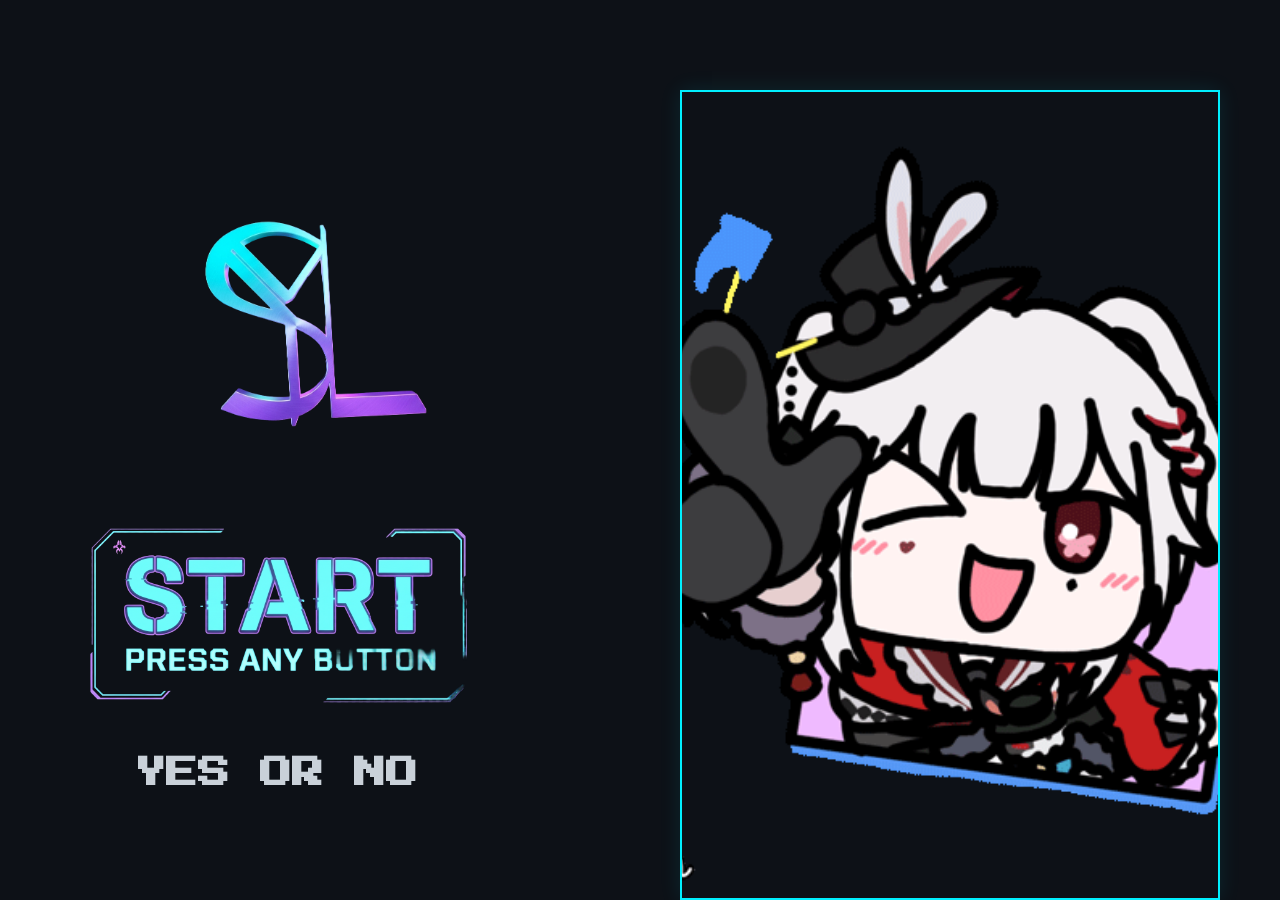
<file: index.html>
<!DOCTYPE html>
<html lang="es">
<head>
    <meta charset="UTF-8">
    <link rel="stylesheet" href="css/normalize.css" type="text/css">
    <link rel="stylesheet" href="css/style.css" type="text/css">
    <meta name="viewport" content="width=device-width, initial-scale=1.0">
    <title>Profile</title>
    <link rel="icon" type="image/png" href="picture/fot 2.jpg">
    <meta name="description" content="proceso creativo and works">
<link rel="preconnect" href="https://fonts.googleapis.com">
<link rel="preconnect" href="https://fonts.gstatic.com" crossorigin>
<link href="https://fonts.googleapis.com/css2?family=Nova+Square&family=Press+Start+2P&family=Saira+Stencil:ital,wght@0,100..900;1,100..900&display=swap"
 rel="stylesheet">
</head>
<body>
<main>
    <div class="col-izquierda">
        <img src="picture/final syl.png" alt="logo" class="logo">
        
        <img src="picture/start.png" alt="start" class="iniciar">

        <div class="yes-no">
            <a href="game.html">
            <h1 class="si">Yes</h1>
            </a>
            <h1 class="opcion">or</h1>
            <a href="game.html">
            <h1 class="negativo">No</h1>
            </a>
        </div>
    </div>
    <div class="contenedor-video">
        <div>
            <img class="animacion" src="picture/spwer.gif" alt="sparxie">
        </div>
    </div>
</main>
</body>
</html>
</file>
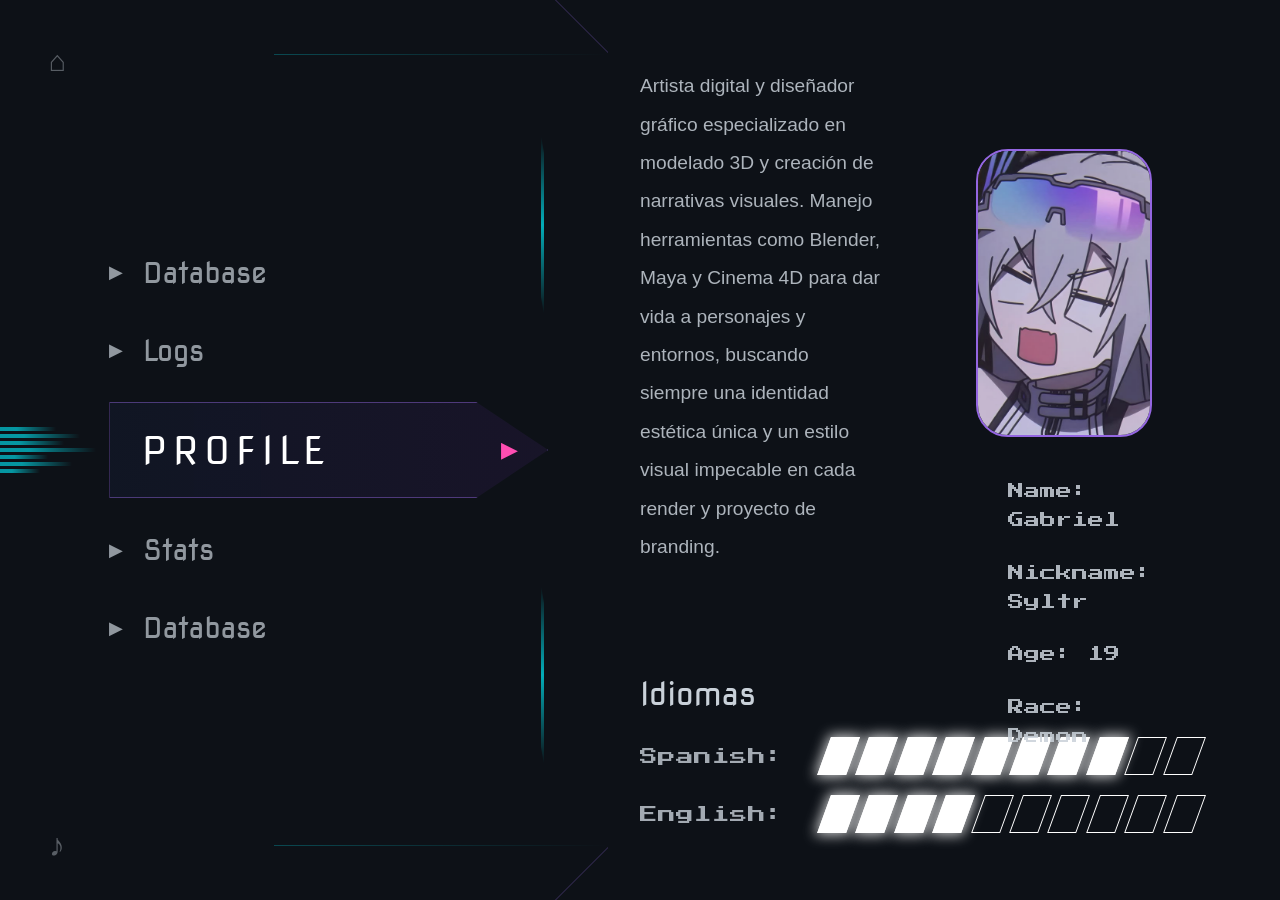
<file: game.html>
<!DOCTYPE html>
<html lang="es">
<head>
    <meta charset="UTF-8">
    <link rel="stylesheet" href="css/normalize.css" type="text/css">
    <link rel="stylesheet" href="css/hardcore.css" type="text/css">
    <link rel="stylesheet" href="css/database.css" type="text/css">
    <meta name="viewport" content="width=device-width, initial-scale=1.0">
    <title>Profile</title>
    <link rel="icon" type="image/png" href="picture/fot 2.jpg">
    <meta name="description" content="proceso creativo and works">
    <link rel="preconnect" href="https://fonts.googleapis.com">
    <link rel="preconnect" href="https://fonts.gstatic.com" crossorigin>
    <link href="https://fonts.googleapis.com/css2?family=Nova+Square&family=Press+Start+2P&family=Saira+Stencil:ital,wght@0,100..900;1,100..900&display=swap" rel="stylesheet">
</head>
<body>
    <main>
        <div class="layout">
 
            <div class="left-panel">
                <div class="hud-lines"></div>
                <div class="corner-tr"></div>
                <div class="corner-br"></div>
                <div class="hud-line-top"></div>
                <div class="hud-line-bottom"></div>
                <a href="index.html" class="icon-home">⌂</a>
                <div class="icon-settings">♪</div>
                <div class="hud-bars">
                    <span></span><span></span><span></span>
                    <span></span><span></span><span></span><span></span>
                </div>
                <nav class="menu-carousel">
                    <div class="menu-track" id="menuTrack"></div>
                </nav>
            </div>
 
            <div class="right-panel" id="rightPanel">
                <div class="profile-panel" id="profileContent">
                    <div class="profile-left">
                        <p class="profile-bio">
                        Artista digital y diseñador gráfico especializado en modelado 3D y creación de narrativas visuales. Manejo herramientas como Blender, Maya y Cinema 4D para dar vida a personajes y entornos, buscando siempre una identidad estética única y un estilo visual impecable en cada render y proyecto de branding.
                        </p>
                        <div class="profile-idiomas">
                            <h2 class="idiomas-titulo">Idiomas</h2>
                            
                            <div class="idioma-item">
                                <span class="idioma-nombre">Spanish:</span>
                               <div class="idioma-barra">
                                    <span class="filled" style="--i:1"></span>
                                    <span class="filled" style="--i:2"></span>
                                    <span class="filled" style="--i:3"></span>
                                    <span class="filled" style="--i:4"></span>
                                    <span class="filled" style="--i:5"></span>
                                    <span class="filled" style="--i:6"></span>
                                    <span class="filled" style="--i:7"></span>
                                    <span class="filled" style="--i:8"></span>
                                    <span></span><span></span>
                               </div>
                            </div>
                            
                            <div class="idioma-item">
                                <span class="idioma-nombre">English:</span>
                                <div class="idioma-barra">
                                    <span class="filled" style="--i:1"></span>
                                    <span class="filled" style="--i:2"></span>
                                    <span class="filled" style="--i:3"></span>
                                    <span class="filled" style="--i:4"></span>
                                    <span></span><span></span><span></span>
                                    <span></span><span></span><span></span>
                               </div>
                            </div>
                        </div>
                    </div>
                    <div class="profile-right">
                        <img src="picture/foto.jpg" alt="profile picture" class="profile-pic">
                        <ul class="profile-info">
                            <li>Name: Gabriel</li>
                            <li>Nickname: Syltr</li>
                            <li>Age: 19</li>
                            <li>Race: Demon</li>
                        </ul>
                    </div>
                </div>
                <div class="stats-panel" id="statsContent">
                    <div class="stats-grid">
 
                        <div class="stat-item">
                            <img src="picture/ps.png" alt="Photoshop" class="stat-icon">
                            <div class="stat-barra">
                                <span class="filled" style="--i:1"></span>
                                <span class="filled" style="--i:2"></span>
                                <span class="filled" style="--i:3"></span>
                                <span class="filled" style="--i:4"></span>
                                <span></span>
                            </div>
                            <span class="stat-porcentaje">80%</span>
                        </div>
 
                        <div class="stat-item">
                            <img src="picture/ai.png" alt="Illustrator" class="stat-icon">
                            <div class="stat-barra">
                                <span class="filled" style="--i:1"></span>
                                <span class="filled" style="--i:2"></span>
                                <span class="filled" style="--i:3"></span>
                                <span></span><span></span>
                            </div>
                            <span class="stat-porcentaje">60%</span>
                        </div>
 
                        <div class="stat-item">
                            <img src="picture/id.png" alt="InDesign" class="stat-icon">
                            <div class="stat-barra">
                                <span class="filled" style="--i:1"></span>
                                <span class="filled" style="--i:2"></span>
                                <span></span><span></span><span></span>
                            </div>
                            <span class="stat-porcentaje">40%</span>
                        </div>
 
                        <div class="stat-item">
                            <img src="picture/blender.png" alt="Blender" class="stat-icon">
                            <div class="stat-barra">
                                <span class="filled" style="--i:1"></span>
                                <span class="filled" style="--i:2"></span>
                                <span class="filled" style="--i:3"></span>
                                <span></span><span></span>
                            </div>
                            <span class="stat-porcentaje">60%</span>
                        </div>
 
                        <div class="stat-item">
                            <img src="picture/clip.png" alt="Affinity" class="stat-icon">
                            <div class="stat-barra">
                                <span class="filled" style="--i:1"></span>
                                <span class="filled" style="--i:2"></span>
                                <span></span><span></span><span></span>
                            </div>
                            <span class="stat-porcentaje">35%</span>
                        </div>
 
                        <div class="stat-item">
                            <img src="picture/davi.png" alt="DaVinci" class="stat-icon">
                            <div class="stat-barra">
                                <span class="filled" style="--i:1"></span>
                                <span class="filled" style="--i:2"></span>
                                <span class="filled" style="--i:3"></span>
                                <span></span><span></span>
                            </div>
                            <span class="stat-porcentaje">45%</span>
                        </div>
 
                        <div class="stat-item">
                            <img src="picture/maya.png" alt="AI" class="stat-icon">
                            <div class="stat-barra">
                                <span class="filled" style="--i:1"></span>
                                <span class="filled" style="--i:2"></span>
                                <span class="filled" style="--i:3"></span>
                                <span></span><span></span>
                            </div>
                            <span class="stat-porcentaje">60%</span>
                        </div>
 
                    </div>
                </div>
                <div class="database-panel" id="databaseContent" style="display:none;"></div>
                <div class="logs-panel" id="logsContent" style="display:none;">
    <div class="logs-left">
        <h1 class="logs-titulo">Contáctame</h1>
        <div class="logs-item">
            <img src="picture/logo-Gmail-1.png" alt="Gmail" class="logs-icon">
            <span class="logs-texto">Lynytti16@gmail.com</span>
        </div>
        <div class="logs-item">
            <img src="picture/WhatsApp_icon.png" alt="WhatsApp" class="logs-icon">
            <span class="logs-texto">3043326908</span>
        </div>
        <div class="logs-item">
            <img src="picture/xtiw.webp" alt="X" class="logs-icon">
            <a href="https://x.com/syltrlytao" target="_blank" class="logs-texto">@syltrlytao</a>
        </div>
        <div class="logs-item">
            <img src="picture/tiktok-6338432_1280.png" alt="TikTok" class="logs-icon">
            <a href="https://www.tiktok.com/@syltrtao" target="_blank" class="logs-texto">@syltrtao</a>
        </div>
    </div>
    <div class="logs-right">
        <img src="picture/fot 2.jpg" alt="profile" class="logs-foto">
    </div>
</div>  
            </div>
        </div>
    </main>
    <audio id="bgMusic" src="musica/persona3.mp3" loop></audio>
    <script src="js/game.js"></script>
    <script src="js/data.js"></script>
</body>
</html>
</file>
<file: css/style.css>
:root{
    --fondo:#0D1117;
    --moradiro:#A370F7;
    --celes:#00F0FF;
    --grisesito:#C9D1D9;
}

.press-start-2p-regular {
  font-family: "Press Start 2P", system-ui;
  font-weight: 400;
  font-style: normal;
}

.nova-square-regular {
  font-family: "Nova Square", sans-serif;
  font-weight: 400;
  font-style: normal;
}


.saira-stencil-regular {
  font-family: "Saira Stencil", sans-serif;
  font-optical-sizing: auto;
  font-weight: 100;
  font-style: normal;
  font-variation-settings:
    "wdth" 100;
}

html {
    font-size: 62.5%;
  box-sizing: border-box;
  scroll-snap-type: y mandatory;
}
*, *:before, *:after {
  box-sizing: inherit;
}
@media(min-width: 720px) {
  
}

body {
  background-color: var(--fondo);
  margin: 0;
}

main {
    display: grid;
    grid-template-columns: 1fr 1fr; 
    height: 100vh;
    gap: 0;
    background-color: var(--fondo);
    overflow: hidden;
}

.col-izquierda {
    display: flex;
    flex-direction: column;
    justify-content: flex-end; 
    align-items: flex-start; 
    padding-left: 8%; 
    padding-bottom: 12vh; 
    gap: 1.5rem; 
    height: 100%;
}

.logo {
    width: 50rem;
    margin-bottom: 3rem; 
}

.iniciar {
    width: 45rem;
    height: auto;
    margin-bottom: 0; 
}

.yes-no {
    display: flex;
    gap: 3rem;
    width: 45rem;
    justify-content: center;
    align-items: center;
    margin-top: 0.5rem; 
}

.si, .opcion, .negativo {
    font-family: "Press Start 2P", system-ui;
    font-size: 3.2rem;
    margin: 0;
    color: var(--grisesito);
    text-transform: uppercase;
}

.si, .negativo {
    position: relative;
    cursor: pointer;
}

.si::after, .negativo::after {
    content: "";
    position: absolute;
    bottom: -2.5rem;
    left: 50%;
    transform: translateX(-50%);
    
    /* triángulo CSS */
    width: 0;
    height: 0;
    border-left: 1.4rem solid transparent;
    border-right: 1.4rem solid transparent;
    border-bottom: 1.5rem solid var(--grisesito);
    
    opacity: 0;
    transition: opacity 0.2s ease;
}

.si:hover::after, .negativo:hover::after {
    opacity: 1;
}

.negativo {
    position: relative;
    cursor: pointer;
}

.negativo::before {
    content: "YES";
    position: absolute;
    top: 0;
    left: 0;
    width: 100%;
    height: 100%;
    color: var(--grisesito);
    opacity: 0;
    transition: opacity 0.2s ease;
}

.negativo:hover {
    color: transparent;
}

.negativo:hover::before {
    opacity: 1;
}

.yes-no a {
    text-decoration: none;
    color: inherit;
}

.contenedor-video {
    display: flex;
    justify-content: center;
    align-items: flex-end; 
    height: 100%;
    padding: 0 6rem 0 4rem; 
}

.animacion {
    width: 100%;
    height: 90vh; 
    object-fit: cover;
    border: 2px solid var(--celes);
    box-shadow: 0 0 20px rgba(0, 240, 255, 0.1);
}

@media(max-width: 720px) {
    main {
        grid-template-columns: 1fr;
        grid-template-rows: auto auto;
        height: auto;
        min-height: 100vh;
        overflow: visible;
    }

    .col-izquierda {
        align-items: center;
        padding-left: 0;
        padding-bottom: 4vh;
        padding-top: 4vh;
    }

    .iniciar {
        width: 90vw;
    }

    .yes-no {
        width: 90vw;
    }

    .si, .opcion, .negativo {
        font-size: 2.4rem;
    }

    .contenedor-video {
        padding: 0 2rem 4rem 2rem;
        align-items: center;
    }

    .animacion {
        height: 50vh;
    }
}
</file>
<file: css/hardcore.css>
:root{
    --fondo:#0D1117;
    --moradiro:#A370F7;
    --celes:#00F0FF;
    --grisesito:#C9D1D9;
}

.press-start-2p-regular {
  font-family: "Press Start 2P", system-ui;
  font-weight: 400;
  font-style: normal;
}

.nova-square-regular {
  font-family: "Nova Square", sans-serif;
  font-weight: 400;
  font-style: normal;
}

.saira-stencil-regular {
  font-family: "Saira Stencil", sans-serif;
  font-optical-sizing: auto;
  font-weight: 100;
  font-style: normal;
  font-variation-settings: "wdth" 100;
}

/* ============================================
   Toda la info
   ============================================ */

main {
    width: 100%;
    height: 100vh;
    overflow: hidden;
    background-color: var(--fondo);
}

.layout {
    display: grid;
    grid-template-columns: 38rem 1fr;
    width: 100vw !important;
    height: 100vh;
    overflow: hidden;
    position: absolute;
    top: 0;
    left: 0;
    z-index: 10;
    background-color: var(--fondo);
}

/* ── PANEL IZQUIERDO ── */
.left-panel {
    position: relative;
    height: 100vh;
    overflow: hidden;
    z-index: 1;
}

.hud-lines::before {
    content: "";
    position: absolute;
    top: 15%;
    right: 4rem;
    width: 3px;
    height: 20%;
    background: linear-gradient(to bottom, transparent, var(--celes), transparent);
    opacity: 0.7;
    box-shadow: 0 0 8px var(--celes);
}

.hud-lines::after {
    content: "";
    position: absolute;
    bottom: 15%;
    right: 4rem;
    width: 3px;
    height: 20%;
    background: linear-gradient(to bottom, transparent, var(--celes), transparent);
    opacity: 0.7;
    box-shadow: 0 0 8px var(--celes);
}

.corner-tr {
    position: absolute;
    top: 6%;
    right: -2px;
    width: 12rem;
    height: 38%;
    border-top: 1px solid rgba(163, 112, 247, 0.4);
    border-right: 2px solid rgba(163, 112, 247, 0.4);
    transform: skewY(45deg);
    transform-origin: top right;
    opacity: 0.8;
    pointer-events: none;
}

.corner-br {
    position: absolute;
    bottom: 6%;
    right: -2px;
    width: 12rem;
    height: 38%;
    border-bottom: 1px solid rgba(163, 112, 247, 0.4);
    border-right: 2px solid rgba(163, 112, 247, 0.4);
    transform: skewY(-45deg);
    transform-origin: bottom right;
    opacity: 0.8;
    pointer-events: none;
}

.hud-line-top {
    position: absolute;
    top: 6%;
    right: 0;
    width: 55%;
    height: 1px;
    background: linear-gradient(to left, transparent, var(--celes));
    opacity: 0.25;
    pointer-events: none;
}

.hud-line-bottom {
    position: absolute;
    bottom: 6%;
    right: 0;
    width: 55%;
    height: 1px;
    background: linear-gradient(to left, transparent, var(--celes));
    opacity: 0.25;
    pointer-events: none;
}

.hud-lines::before, .hud-lines::after {
    clip-path: polygon(0 0, 100% 10%, 100% 100%, 0 90%);
}

.icon-home {
    position: absolute;
    top: 5%;
    left: 8%;
    color: var(--grisesito);
    opacity: 0.4;
    font-size: 1.8rem;
    pointer-events: all;
    z-index: 2;
    text-decoration: none;
    cursor: pointer;
    transition: opacity 0.3s ease;
}

.icon-home:hover {
    opacity: 1;
}

.icon-settings {
    position: absolute;
    bottom: 4%;
    left: 8%;
    color: var(--grisesito);
    opacity: 0.4;
    font-size: 2rem;
    pointer-events: auto;
    cursor: pointer;
    z-index: 10;
}

/* ── BARRAS DECORATIVAS ── */
.hud-bars {
    position: absolute;
    left: 0;
    top: 50%;
    transform: translateY(-50%);
    display: flex;
    flex-direction: column;
    gap: 3px;
    pointer-events: none;
    z-index: 0;
}

.hud-bars span {
    display: block;
    height: 4px;
    background: linear-gradient(90deg, var(--celes) 30%, transparent 100%);
    opacity: 0.6;
}

.hud-bars span:nth-child(1) { width: 3.5rem; }
.hud-bars span:nth-child(2) { width: 5rem; }
.hud-bars span:nth-child(3) { width: 4rem; }
.hud-bars span:nth-child(4) { width: 6rem; }
.hud-bars span:nth-child(5) { width: 3rem; }
.hud-bars span:nth-child(6) { width: 4.5rem; }
.hud-bars span:nth-child(7) { width: 2.5rem; }

/* ── MENÚ CARRUSEL ── */
.menu-carousel {
    position: absolute;
    inset: 0;
    display: flex;
    flex-direction: column;
    justify-content: center;
    align-items: flex-start;
    padding-left: 18%;
    z-index: 1;
}

.menu-track {
    display: flex;
    flex-direction: column;
    gap: 0;
    width: 100%;
    position: relative;
}

.menu-item {
    display: flex;
    align-items: center;
    gap: 1.2rem;
    padding: 1.4rem 0;
    cursor: pointer;
    position: relative;
    user-select: none;
    transition: opacity 0.3s ease;
}

.menu-arrow {
    color: var(--grisesito);
    font-size: 1.1rem;
    opacity: 0.7;
    transition: all 0.3s ease;
    flex-shrink: 0;
}

.menu-label {
    font-family: "Nova Square", sans-serif;
    font-size: 1.8rem;
    color: var(--grisesito);
    opacity: 0.7;
    transition: all 0.3s ease;
    white-space: nowrap;
}

.menu-item.active {
    padding: 0;
    margin: 0.8rem 0;
    z-index: 10;
    position: relative;
}

.menu-item.active .menu-arrow,
.menu-item.active .menu-label {
    display: none;
}

.menu-item:not(.active) {
    z-index: 1;
}

.active-shape {
    display: none;
    align-items: center;
    justify-content: flex-start;
    padding-left: 2rem;
    width: 88%;
    height: 6rem;
    background: linear-gradient(90deg, rgba(17, 22, 37, 0.9) 0%, rgba(26, 21, 44, 0.85) 100%);
    border: 1px solid rgba(163, 112, 247, 0.4);
    position: relative;
    z-index: 10;
    clip-path: polygon(0 0, calc(100% - 4.5rem) 0, 100% 50%, calc(100% - 4.5rem) 100%, 0 100%);
}

.active-shape::after {
    content: "▶";
    position: absolute;
    right: 1.8rem;
    color: #FF4DB2;
    font-size: 1.4rem;
    top: 50%;
    transform: translateY(-50%);
}

.active-shape .active-label {
    font-family: "Nova Square", sans-serif;
    font-size: 2.4rem;
    color: #FFF;
    letter-spacing: 0.15em;
    text-transform: uppercase;
}

.menu-item.active .active-shape {
    display: flex;
}

.menu-item:not(.active):hover .menu-label {
    opacity: 1;
    color: var(--celes);
}

.menu-item:not(.active):hover .menu-arrow {
    color: var(--celes);
    opacity: 1;
}

/* ── PANEL DERECHO ── */
.right-panel {
    background: transparent;
    width: 100%;
    height: 100vh;
    overflow: hidden;
    z-index: 2;
    position: relative;
}

/* ============================================
   Profile
   ============================================ */

#profileContent {
    grid-template-columns: 1fr 30rem !important;
    gap: 6rem !important;
    align-items: center !important;
    width: 100% !important;
    height: 100vh !important;
    max-width: none !important;
    padding: 0 8rem 0 2rem !important;
    box-sizing: border-box !important;
}

.profile-left {
    display: flex;
    flex-direction: column;
    gap: 4rem;
    min-width: 0 !important;
}

.profile-bio {
    font-family: "Saira Stencil", sans-serif;
    font-size: 1.2rem;
    color: var(--grisesito);
    line-height: 2;
    opacity: 0.85;
    max-width: 100% !important;
    text-align: left;
}

.idiomas-titulo {
    font-family: "Nova Square", sans-serif;
    font-size: 2rem;
    color: var(--grisesito);
    margin-bottom: 1.5rem;
    font-weight: 400;
}

.idioma-item {
    display: flex;
    align-items: center;
    gap: 1.5rem;
    margin-bottom: 1.2rem;
}

.idioma-nombre {
    font-family: "Press Start 2P", system-ui;
    font-size: 1.1rem;
    color: var(--grisesito);
    opacity: 0.8;
    min-width: 10rem;
}

.idioma-barra {
    display: flex;
    gap: 0.6rem;
}

.idioma-barra span {
    display: block;
    width: 1.8rem;
    height: 2.4rem;
    border: 1px solid #FFFFFF;
    background: transparent;
    transform: skewX(-20deg);
    opacity: 1;
}

.idioma-barra span.filled {
    background-color: #FFFFFF !important;
    opacity: 1 !important;
    box-shadow: 0 0 12px 2px rgba(255, 255, 255, 0.8);
    opacity: 0;
    animation: cargar 0.6s ease forwards;
    animation-delay: calc(var(--i) * 0.20s);
}

.profile-right {
    display: flex !important;
    flex-direction: column !important;
    align-items: center !important;
    gap: 2.5rem;
    width: 100% !important;
}

.profile-pic {
    width: 20rem;
    height: 18rem;
    object-fit: cover;
    border-radius: 2rem;
    border: 2px solid var(--moradiro);
    opacity: 0.9;
}

.profile-info {
    list-style: none;
    padding: 0;
    margin: 0;
    display: flex;
    flex-direction: column;
    gap: 1.5rem;
    width: 100%;
    align-items: flex-start !important;
    padding-left: 2rem;
}

.profile-info li {
    font-family: "Press Start 2P", system-ui;
    font-size: 1rem;
    color: var(--grisesito);
    opacity: 0.85;
    line-height: 1.8;
}

@keyframes cargar {
    from {
        opacity: 0;
        transform: skewX(-20deg) scale(0.8);
    }
    to {
        opacity: 1;
        transform: skewX(-20deg) scale(1);
    }
}

/* ============================================
   Stats
   ============================================ */

#statsContent {
    display: none;
    width: 100% !important;
    height: 100vh !important;
    display: flex;
    justify-content: center;
    align-items: center;
    padding: 0 8rem !important;
    box-sizing: border-box !important;
    overflow: hidden;
}

.stats-grid {
    display: grid;
    grid-template-columns: repeat(2, 1fr);
    gap: 4rem 10rem;
    width: 100%;
    max-width: 1000px;
    margin-top: 5rem;
    margin-left: -5rem;
}

.stat-item {
    display: flex;
    align-items: center;
    gap: 2.5rem;
}

.stat-icon {
    width: 6.5rem;
    height: 6.5rem;
    object-fit: contain;
    background-color: transparent;
    border-radius: 1.2rem;
}

.stat-barra {
    position: relative;
    display: flex;
    gap: 0.6rem;
    padding-bottom: 2rem;
}

.stat-barra span:not(.stat-porcentaje) {
    display: block;
    width: 1.8rem;
    height: 2.4rem;
    border: 1px solid #FFFFFF;
    background: transparent;
    transform: skewX(-20deg);
    opacity: 1;
}

.stat-barra span.filled {
    background-color: #FFFFFF !important;
    box-shadow: 0 0 12px 2px rgba(255, 255, 255, 0.8);
    animation: cargar 0.6s ease forwards;
    animation-delay: calc(var(--i) * 0.1s);
}

.stat-barra-wrap {
    display: flex;
    flex-direction: column;
    gap: 0.6rem;
}

@keyframes aparecer {
    from {
        opacity: 0;
        transform: translateX(-50%) translateY(5px);
    }
    to {
        opacity: 0.85;
        transform: translateX(-50%) translateY(0);
    }
}

.stat-porcentaje {
    position: absolute;
    bottom: -1.8rem;
    transform: translateX(-50%);
    font-family: "Press Start 2P", system-ui;
    font-size: 0.75rem;
    color: #FFFFFF;
    white-space: nowrap;
    width: auto;
    height: auto;
    border: none;
    background: transparent;
    opacity: 0;
    animation: aparecer 0.4s ease forwards;
    animation-delay: var(--delay-porcentaje, 1s);
}

/* ============================================
   Logs
   ============================================ */

.logs-panel {
    display: none;
    width: 100%;
    height: 100vh;
    align-items: center;
    padding: 0 8rem 0 2rem;
    box-sizing: border-box;
    gap: 6rem;
}

.logs-left {
    display: flex;
    flex-direction: column;
    gap: 3rem;
}

.logs-titulo {
    font-family: "Nova Square", sans-serif;
    font-size: 4rem;
    color: var(--moradiro);
    font-weight: 400;
    margin: 0;
}

.logs-item {
    display: flex;
    align-items: center;
    gap: 1.5rem;
}

.logs-icon {
    width: 3rem;
    height: 3rem;
    object-fit: contain;
}

.logs-texto {
    font-family: "Nova Square", sans-serif;
    font-size: 1.6rem;
    color: var(--grisesito);
}

.logs-right {
    flex-shrink: 0;
}

.logs-foto {
    width: 20rem;
    height: 20rem;
    object-fit: cover;
    border-radius: 1rem;
    border: 2px solid var(--moradiro);
}

/* ============================================
   Media Queries
   ============================================ */

/* ── TABLET (max 1024px) ── */
@media (max-width: 1024px) {
    .layout {
        grid-template-columns: 28rem 1fr;
    }

    .active-shape {
        height: 5rem;
    }

    .active-shape .active-label {
        font-size: 1.8rem;
    }

    .menu-label {
        font-size: 1.4rem;
    }

    #profileContent {
        grid-template-columns: 1fr 22rem !important;
        gap: 3rem !important;
        padding: 0 4rem 0 2rem !important;
    }

    .profile-pic {
        width: 16rem;
        height: 14rem;
    }

    .profile-bio {
        font-size: 1rem;
    }

    #statsContent {
        padding: 0 4rem !important;
    }

    .stats-grid {
        gap: 3rem 6rem;
        margin-left: -2rem;
    }

    .stat-icon {
        width: 5rem;
        height: 5rem;
    }

    .logs-panel {
        gap: 4rem;
        padding: 0 4rem 0 2rem;
    }

    .logs-titulo {
        font-size: 3rem;
    }

    .logs-texto {
        font-size: 1.3rem;
    }

    .logs-foto {
        width: 16rem;
        height: 16rem;
    }
}

/* ── MÓVIL GRANDE (max 768px) ── */
@media (max-width: 768px) {
    .layout {
        grid-template-columns: 1fr;
        grid-template-rows: auto 1fr;
        overflow-y: auto;
        height: auto;
        min-height: 100vh;
    }

    .left-panel {
        height: 8rem;
        border-bottom: 1px solid rgba(163, 112, 247, 0.3);
    }

    .menu-carousel {
        padding-left: 2%;
        padding-right: 2%;
        justify-content: center;
    }

    .menu-track {
        flex-direction: row;
        align-items: center;
        gap: 0.5rem;
        overflow-x: auto;
        scrollbar-width: none;
        justify-content: center;
        width: 100%;
    }

    .menu-label {
        font-size: 0.85rem;
    }

    .menu-item {
        padding: 0.5rem 0;
        flex-shrink: 0;
    }

    .active-shape {
        height: 3rem;
        width: auto;
        min-width: 8rem;
        padding-left: 1rem;
        padding-right: 3rem;
        clip-path: polygon(0 0, calc(100% - 1.8rem) 0, 100% 50%, calc(100% - 1.8rem) 100%, 0 100%);
    }

    .active-shape::after {
        right: 0.6rem;
        font-size: 1rem;
    }

    .active-shape .active-label {
        font-size: 1rem;
        letter-spacing: 0.05em;
    }

    .icon-home {
        font-size: 1.4rem;
        top: 3%;
    }

    .icon-settings {
        font-size: 1.4rem;
        bottom: 3%;
    }

    .corner-tr, .corner-br,
    .hud-line-top, .hud-line-bottom,
    .hud-lines::before, .hud-lines::after {
        display: none;
    }

    .right-panel {
        height: auto;
        overflow-y: auto;
    }

    #profileContent {
        grid-template-columns: 1fr !important;
        grid-template-rows: auto auto !important;
        gap: 3rem !important;
        padding: 3rem 2rem !important;
        height: auto !important;
    }

    .profile-right {
        align-items: center !important;
    }

    .profile-pic {
        width: 14rem;
        height: 12rem;
    }

    .profile-bio {
        font-size: 0.95rem;
    }

    .idioma-nombre {
        font-size: 0.8rem;
        min-width: 7rem;
    }

    .idioma-barra span {
        width: 1.2rem;
        height: 1.6rem;
    }

    #statsContent {
        padding: 3rem 2rem !important;
        height: auto !important;
        align-items: flex-start !important;
    }

    .stats-grid {
        grid-template-columns: 1fr;
        gap: 3rem;
        margin-left: 0;
        margin-top: 0;
    }

    .stat-icon {
        width: 4.5rem;
        height: 4.5rem;
    }

    .stat-item {
    gap: 1.5rem;
    align-items: flex-start;
    padding-bottom: 1.5rem;
}

    .logs-panel {
        flex-direction: column;
        padding: 3rem 2rem;
        gap: 3rem;
        height: auto;
        align-items: flex-start;
    }

    .logs-titulo {
        font-size: 2.5rem;
    }

    .logs-texto {
        font-size: 1.1rem;
    }

    .logs-foto {
        width: 14rem;
        height: 14rem;
        align-self: center;
    }
}

/* ── MÓVIL PEQUEÑO (max 480px) ── */
@media (max-width: 480px) {
    .layout {
        grid-template-columns: 1fr;
    }

    .left-panel {
        height: 7rem;
    }

    .active-shape .active-label {
        font-size: 1.1rem;
    }

    .menu-label {
        font-size: 1rem;
    }

    #profileContent {
        padding: 2rem 1.5rem !important;
    }

    .profile-bio {
        font-size: 0.85rem;
    }

    .profile-pic {
        width: 12rem;
        height: 10rem;
    }

    .idioma-barra span {
        width: 1rem;
        height: 1.3rem;
    }

    .stats-grid {
        gap: 2rem;
    }

    .stat-icon {
        width: 3.5rem;
        height: 3.5rem;
    }

    .logs-titulo {
        font-size: 2rem;
    }

    .logs-texto {
        font-size: 1rem;
    }

    .logs-foto {
        width: 12rem;
        height: 12rem;
    }
}
</file>
<file: css/database.css>
:root{
    --fondo:#0D1117;
    --moradiro:#A370F7;
    --celes:#00F0FF;
    --grisesito:#C9D1D9;
}

.press-start-2p-regular {
  font-family: "Press Start 2P", system-ui;
  font-weight: 400;
  font-style: normal;
}

.nova-square-regular {
  font-family: "Nova Square", sans-serif;
  font-weight: 400;
  font-style: normal;
}


.saira-stencil-regular {
  font-family: "Saira Stencil", sans-serif;
  font-optical-sizing: auto;
  font-weight: 100;
  font-style: normal;
  font-variation-settings:
    "wdth" 100;
}

/* ============================================
   Database Mini-SPA
   ============================================ */

.database-panel {
    width: 100%;
    height: 100%;
}

/* --- Barra de tabs --- */

.db-tabs-bar {
    display: flex;
    align-items: stretch;
    gap: 4px;
    padding: 12px 16px 0;
    border-bottom: 1px solid var(--celes);
    overflow-x: auto;
    scrollbar-width: none;
}

.db-tabs-bar::-webkit-scrollbar {
    display: none;
}

/* --- Cada tab --- */

.db-tab {
    display: flex;
    align-items: center;
    gap: 6px;
    padding: 7px 16px 9px;
    cursor: pointer;
    font-family: "Nova Square", sans-serif;
    font-weight: 400;
    font-size: 11px;
    letter-spacing: 0.05em;
    color:var(--grisesito);
    background: transparent;
    border: 1px solid transparent;
    border-bottom: none;
    border-radius: 4px 4px 0 0;
    white-space: nowrap;
    position: relative;
    bottom: -1px;
    transition: color 0.2s ease, background 0.2s ease, border-color 0.2s ease;
}

.db-tab:hover {
    color: var(--grisesito);
    border-color: var(--celes);
}

.db-tab.active {
    color: var(--moradiro);
    border-color: var(--moradiro);
    border-bottom: 1px solid var(--fondo);
}

/* --- Punto indicador --- */

.db-tab-dot {
    width: 5px;
    height: 5px;
    border-radius: 50%;
    background: var(--moradiro);
    display: none;
    flex-shrink: 0;
}

.db-tab.active .db-tab-dot {
    display: block;
}

/* --- Panel de contenido --- */

.db-panel {
    padding: 24px 16px;
}

/* ============================================
   Carrusel
   ============================================ */

.db-carousel {
    display: flex;
    align-items: center;
    justify-content: center;
    gap: 24px;
    padding: 32px 0;
    width: 100%;
}

.db-carousel-item img {
    display: block;
    object-fit: cover;
    border-radius: 4px;
    transition: transform 0.3s ease, opacity 0.3s ease;
}

.db-carousel-item.db-center img {
    width: 320px;
    height: 400px;
    opacity: 1;
}

.db-carousel-item.db-side {
    cursor: pointer;
}

.db-carousel-item.db-side img {
    width: 200px;
    height: 260px;
    opacity: 0.4;
}

.db-carousel-item.db-side:hover img {
    opacity: 0.65;
}

.db-section-content {
    width: 100%;
    display: flex;
    justify-content: center;
}

/* ============================================
   Renders - Visor
   ============================================ */

.renders-layout {
    display: flex;
    gap: 16px;
    height: 480px;
}

.renders-list {
    display: flex;
    flex-direction: column;
    gap: 4px;
    min-width: 180px;
    max-width: 180px;
    overflow: visible;
    flex-wrap: wrap;
    align-content: flex-start;
    height: 100%;
}

.renders-file {
    display: flex;
    align-items: center;
    gap: 8px;
    padding: 7px 12px;
    border: 1px solid rgba(201, 209, 217, 0.2);
    cursor: pointer;
    font-family: "Nova Square", sans-serif;
    font-size: 9px;
    color: var(--grisesito);
    background: rgba(0, 0, 0, 0.4);
    transform: skewX(-10deg);
    transition: all 0.3s ease;
    width: 100%;
    box-sizing: border-box;
}

.renders-file:hover,
.renders-file.active {
    color: var(--celes);
    border-color: var(--celes);
    box-shadow: -4px 0 0 var(--celes);
    background: rgba(0, 240, 255, 0.05);
}

.renders-file-icon {
    font-size: 9px;
    color: var(--moradiro);
    flex-shrink: 0;
    transform: skewX(10deg);
}

.renders-file-name {
    overflow: hidden;
    text-overflow: ellipsis;
    white-space: nowrap;
    transform: skewX(10deg);
}

.renders-viewer {
    flex: 1;
    display: flex;
    flex-direction: column;
    gap: 12px;
    min-width: 0;
}

.renders-viewer-screen {
    display: flex;
    align-items: center;
    justify-content: center;
    border: 1px solid var(--moradiro);
    border-radius: 4px;
    overflow: hidden;
    height: 400px;
    min-height: 400px;
    max-height: 400px;
    flex-shrink: 0;
}

.renders-viewer-media {
    width: 100%;
    height: 100%;
    object-fit: contain;
    display: block;
}

.renders-meta {
    display: flex;
    gap: 16px;
    padding: 8px 12px;
    border: 1px solid var(--celes);
    border-radius: 4px;
    flex-wrap: wrap;
    flex-shrink: 0;
}

.renders-meta-item {
    font-family: "Nova Square", sans-serif;
    font-size: 10px;
    color: var(--grisesito);
}

.renders-meta-key {
    color: var(--celes);
}

/* ============================================
   Editorial - Spread
   ============================================ */

.editorial-spread {
    display: flex;
    align-items: center;
    justify-content: center;
    gap: 12px;
    padding: 24px 0;
    width: 100%;
}

.editorial-book {
    display: flex;
    align-items: stretch;
    gap: 0;
}

.editorial-page {
    position: relative;
    display: flex;
    align-items: center;
    justify-content: center;
    border: 1px solid var(--moradiro);
}

.editorial-page img {
    max-width: 660px;
    max-height: 500px;
    width: auto;
    height: auto;
    object-fit: contain;
    display: block;
}

.editorial-pagenum {
    position: absolute;
    bottom: 6px;
    font-size: 7px;
    color: var(--moradiro);
}

.editorial-page.left-page .editorial-pagenum {
    left: 8px;
}

.editorial-page.right-page .editorial-pagenum {
    right: 8px;
}

.editorial-arrow {
    background: transparent;
    border: 1px solid var(--moradiro);
    color: var(--moradiro);
    border-radius: 4px;
    padding: 8px 10px;
    cursor: pointer;
    font-size: 12px;
    transition: color 0.2s ease, border-color 0.2s ease;
}

.editorial-arrow:hover {
    color: var(--celes);
    border-color: var(--celes);
}

.editorial-footer {
    display: flex;
    align-items: center;
    gap: 16px;
    padding: 0 16px 16px;
}

.editorial-label {
    font-size: 7px;
    color: var(--celes);
    white-space: nowrap;
}

.editorial-progress-bar {
    flex: 1;
    height: 2px;
    background: var(--moradiro);
    border-radius: 2px;
    overflow: hidden;
}

.editorial-progress-fill {
    height: 100%;
    background: var(--celes);
    border-radius: 2px;
    transition: width 0.3s ease;
}

/* ============================================
   Edición - Monitor Triple
   ============================================ */

.edicion-monitors {
    display: grid;
    grid-template-columns: 1fr 3fr;
    grid-template-rows: 1fr 1fr;
    gap: 12px;
    padding: 24px 0;
    height: 650px;
    max-height: 650px;
}

.edicion-monitor {
    display: flex;
    flex-direction: column;
    gap: 6px;
    border-radius: 4px;
    overflow: hidden;
    transition: opacity 0.3s ease, border-color 0.3s ease;
    min-height: 0;
}

.edicion-monitor.focus {
    grid-column: 2;
    grid-row: 1 / 3;
    border: 1px solid var(--celes);
}

.edicion-monitor.secondary {
    grid-column: 1;
    border: 1px solid var(--moradiro);
    opacity: 0.5;
    cursor: pointer;
    min-height: 0;
}

.edicion-monitor.secondary:hover {
    opacity: 0.75;
}

.edicion-video {
    width: 100%;
    height: 100%;
    object-fit: cover;
    display: block;
    background: var(--fondo);
    min-height: 0;
    flex: 1;
}

.edicion-label {
    font-size: 9px;
    color: var(--grisesito);
    padding: 4px 8px;
    text-align: center;
    flex-shrink: 0;
}

.edicion-monitor.focus .edicion-label {
    color: var(--celes);
}
.edicion-monitor.focus .edicion-video {
    object-fit: contain;
}

/* ============================================
   Pieces - Carrusel Neón Dinámico
   ============================================ */

.pieces-wrapper {
    position: relative;
    width: 100%;
    height: 500px; 
    overflow: hidden;
    display: flex;
    align-items: center;
    justify-content: flex-start;
    transform: translateX(-250px); 
}

.pieces-track {
    display: flex;
    align-items: center;
    transition: transform 0.7s cubic-bezier(0.4, 0, 0.2, 1);
    will-change: transform;
}

.pieces-card {
    min-width: 285px; 
    height: 429px;    
    margin: 0 27px;   /* Para dar el espaciado y sumar los 340px del JS */
    position: relative;
    cursor: pointer;
    transition: all 0.5s ease-out;
}

.pieces-img-container {
    position: absolute;
    inset: 0;
    border-radius: 47px;
    overflow: hidden;
}

.pieces-img-container img {
    width: 100%;
    height: 100%;
    object-fit: cover;
    display: block;
}

.pieces-border {
    position: absolute;
    inset: 0;
    border: 4px solid white;
    border-radius: 47px;
    transition: all 0.5s ease-out;
    pointer-events: none;
}

.pieces-name {
    position: absolute;
    bottom: 32px;
    width: 100%;
    text-align: center;
    color: white;
    text-transform: uppercase;
    transition: all 0.5s ease-out;
    pointer-events: none;
    /* Usa la tipografía pixelada táctica que ya tienes configurada */
    font-size: 14px;
}

/* --- Estados del Carrusel --- */

.pieces-card.is-center {
    transform: scale(1.15); 
    z-index: 20;
    filter: brightness(1.1) blur(0);
}

.pieces-card.is-center .pieces-border {
    /* El neón toma el color de la variable inyectada desde JS */
    border-color: var(--neon);
    box-shadow: 0 0 10px var(--neon), 0 0 20px var(--neon);
}

.pieces-card.is-center .pieces-name {
    font-size: 20px;
    opacity: 1;
    text-shadow: 0 0 2px #fff, 0 0 8px var(--text-neon);
}

.pieces-card.is-side {
    transform: scale(0.75);
    z-index: 10;
    opacity: 0.4;
    filter: blur(3px) brightness(0.5);
}

.pieces-card.is-side .pieces-border {
    border-color: rgba(255, 255, 255, 0.3);
    box-shadow: none;
}

.pieces-card.is-side .pieces-name {
    opacity: 0;
}

/* ============================================
   Diseño Web - Navegador Táctico
   ============================================ */

.web-layout {
    display: flex;
    gap: 20px;
    height: 640px;
    padding: 10px 0 20px 0;
    width: 100%;
}

/* --- Menú lateral de proyectos --- */
.web-sidebar {
    width: 180px;
    flex-shrink: 0;
    display: flex;
    flex-direction: column;
    gap: 12px;
}

.web-item {
    display: flex;
    align-items: center;
    gap: 12px;
    padding: 12px;
    border: 1px solid rgba(201, 209, 217, 0.2);
    cursor: pointer;
    transition: all 0.3s ease;
    background: rgba(0, 0, 0, 0.4);
    transform: skewX(-10deg);
}

.web-item:hover, .web-item.active {
    border-color: var(--celes);
    box-shadow: -4px 0 0 var(--celes);
    background: rgba(0, 240, 255, 0.05);
}

.web-item-icon {
    font-family: "Press Start 2P", system-ui;
    font-size: 8px;
    color: var(--grisesito);
}

.web-item.active .web-item-icon {
    color: var(--celes);
}

.web-item-info {
    display: flex;
    flex-direction: column;
    gap: 4px;
    transform: skewX(10deg);
}

.web-item-name {
    font-family: "Nova Square", sans-serif;
    font-size: 13px;
    color: white;
}

.web-item-status {
    font-family: "Press Start 2P", system-ui;
    font-size: 6px;
    letter-spacing: 1px;
}

/* --- El mini navegador central --- */
.web-browser {
    flex: 1;
    min-width: 0;
    display: flex;
    flex-direction: column;
    border: 1px solid var(--moradiro);
    background: #000;
}

/* Barra superior del navegador */
.web-browser-header {
    display: flex;
    justify-content: space-between;
    align-items: center;
    padding: 8px 16px;
    background: rgba(163, 112, 247, 0.15);
    border-bottom: 1px solid var(--moradiro);
}

.web-browser-url {
    font-size: 11px;
    color: var(--grisesito);
    letter-spacing: 1px;
    overflow: hidden;
    text-overflow: ellipsis;
    white-space: nowrap;
}

.web-browser-controls {
    display: flex;
    gap: 12px;
    color: var(--moradiro);
    font-size: 12px;
    font-family: "Press Start 2P", system-ui;
    flex-shrink: 0;
}

/* El Iframe */
.web-browser-frame {
    flex: 1;
    position: relative;
}

.web-browser-frame iframe {
    position: absolute;
    top: 0;
    left: 0;
    width: 100%;
    height: 100%;
    border: none;
    background: #fff;
}

/* ============================================
   Media Queries Database
   ============================================ */

/* ── TABLET (max 1024px) ── */
@media (max-width: 1024px) {
    .db-carousel-item.db-center img {
        width: 240px;
        height: 300px;
    }

    .db-carousel-item.db-side img {
        width: 150px;
        height: 195px;
    }

    .renders-layout {
        height: 400px;
    }

    .renders-viewer-screen {
        height: 320px;
        min-height: 320px;
        max-height: 320px;
    }

    .editorial-page img {
        max-width: 500px;
        max-height: 380px;
    }

    .edicion-monitors {
        height: 500px;
        max-height: 500px;
    }

    .web-layout {
        height: 520px;
    }

    .pieces-wrapper {
        height: 400px;
    }

    .pieces-card {
        min-width: 220px;
        height: 330px;
    }
}

/* ── MÓVIL GRANDE (max 768px) ── */
@media (max-width: 768px) {
    .db-tabs-bar {
        padding: 8px 8px 0;
        gap: 2px;
    }

    .db-tab {
        padding: 6px 10px 8px;
        font-size: 9px;
    }

    .db-panel {
        padding: 16px 8px;
    }

    /* Carrusel */
    .db-carousel {
        gap: 12px;
        padding: 16px 0;
    }

    .db-carousel-item.db-center img {
        width: 180px;
        height: 220px;
    }

    .db-carousel-item.db-side img {
        width: 100px;
        height: 130px;
    }

    /* Renders */
    .renders-layout {
        flex-direction: column;
        height: auto;
    }

    .renders-list {
        flex-direction: row;
        flex-wrap: wrap;
        max-width: 100%;
        min-width: 0;
        height: auto;
        max-height: none;
    }

    .renders-file {
        width: auto;
        flex: 1;
        min-width: 120px;
    }

    .renders-viewer-screen {
        height: 250px;
        min-height: 250px;
        max-height: 250px;
    }

    /* Editorial */
    .editorial-spread {
        gap: 6px;
        padding: 12px 0;
    }

    .editorial-page img {
        max-width: 100%;
        max-height: 300px;
    }

    /* Edicion */
    .edicion-monitors {
        grid-template-columns: 1fr;
        grid-template-rows: auto auto auto;
        height: auto;
        max-height: none;
        gap: 8px;
    }

    .edicion-monitor.focus {
        grid-column: 1;
        grid-row: 1;
    }

    .edicion-monitor.secondary {
        grid-column: 1;
    }

    .edicion-video {
        max-height: 200px;
    }

    .edicion-monitor.focus .edicion-video {
        max-height: 300px;
    }

    /* Pieces */
    .pieces-wrapper {
        height: 320px;
        transform: translateX(-150px);
    }

    .pieces-card {
        min-width: 180px;
        height: 270px;
        margin: 0 18px;
    }

    /* Web */
    .web-layout {
        flex-direction: column;
        height: auto;
    }

    .web-sidebar {
        width: 100%;
        flex-direction: row;
        flex-wrap: wrap;
        gap: 8px;
    }

    .web-item {
        flex: 1;
        min-width: 120px;
    }

    .web-browser {
        height: 400px;
    }

    .web-browser-frame {
        height: 400px;
    }
}

/* ── MÓVIL PEQUEÑO (max 480px) ── */
@media (max-width: 480px) {
    .db-tab {
        font-size: 8px;
        padding: 5px 8px 7px;
    }

    .db-carousel-item.db-center img {
        width: 140px;
        height: 175px;
    }

    .db-carousel-item.db-side img {
        width: 80px;
        height: 100px;
    }

    .renders-viewer-screen {
        height: 200px;
        min-height: 200px;
        max-height: 200px;
    }

    .editorial-page img {
        max-height: 240px;
    }

    .pieces-wrapper {
        height: 260px;
        transform: translateX(-100px);
    }

    .pieces-card {
        min-width: 140px;
        height: 210px;
        margin: 0 12px;
    }

    .web-browser {
        height: 320px;
    }

    .web-browser-frame {
        height: 320px;
    }
}
</file>
